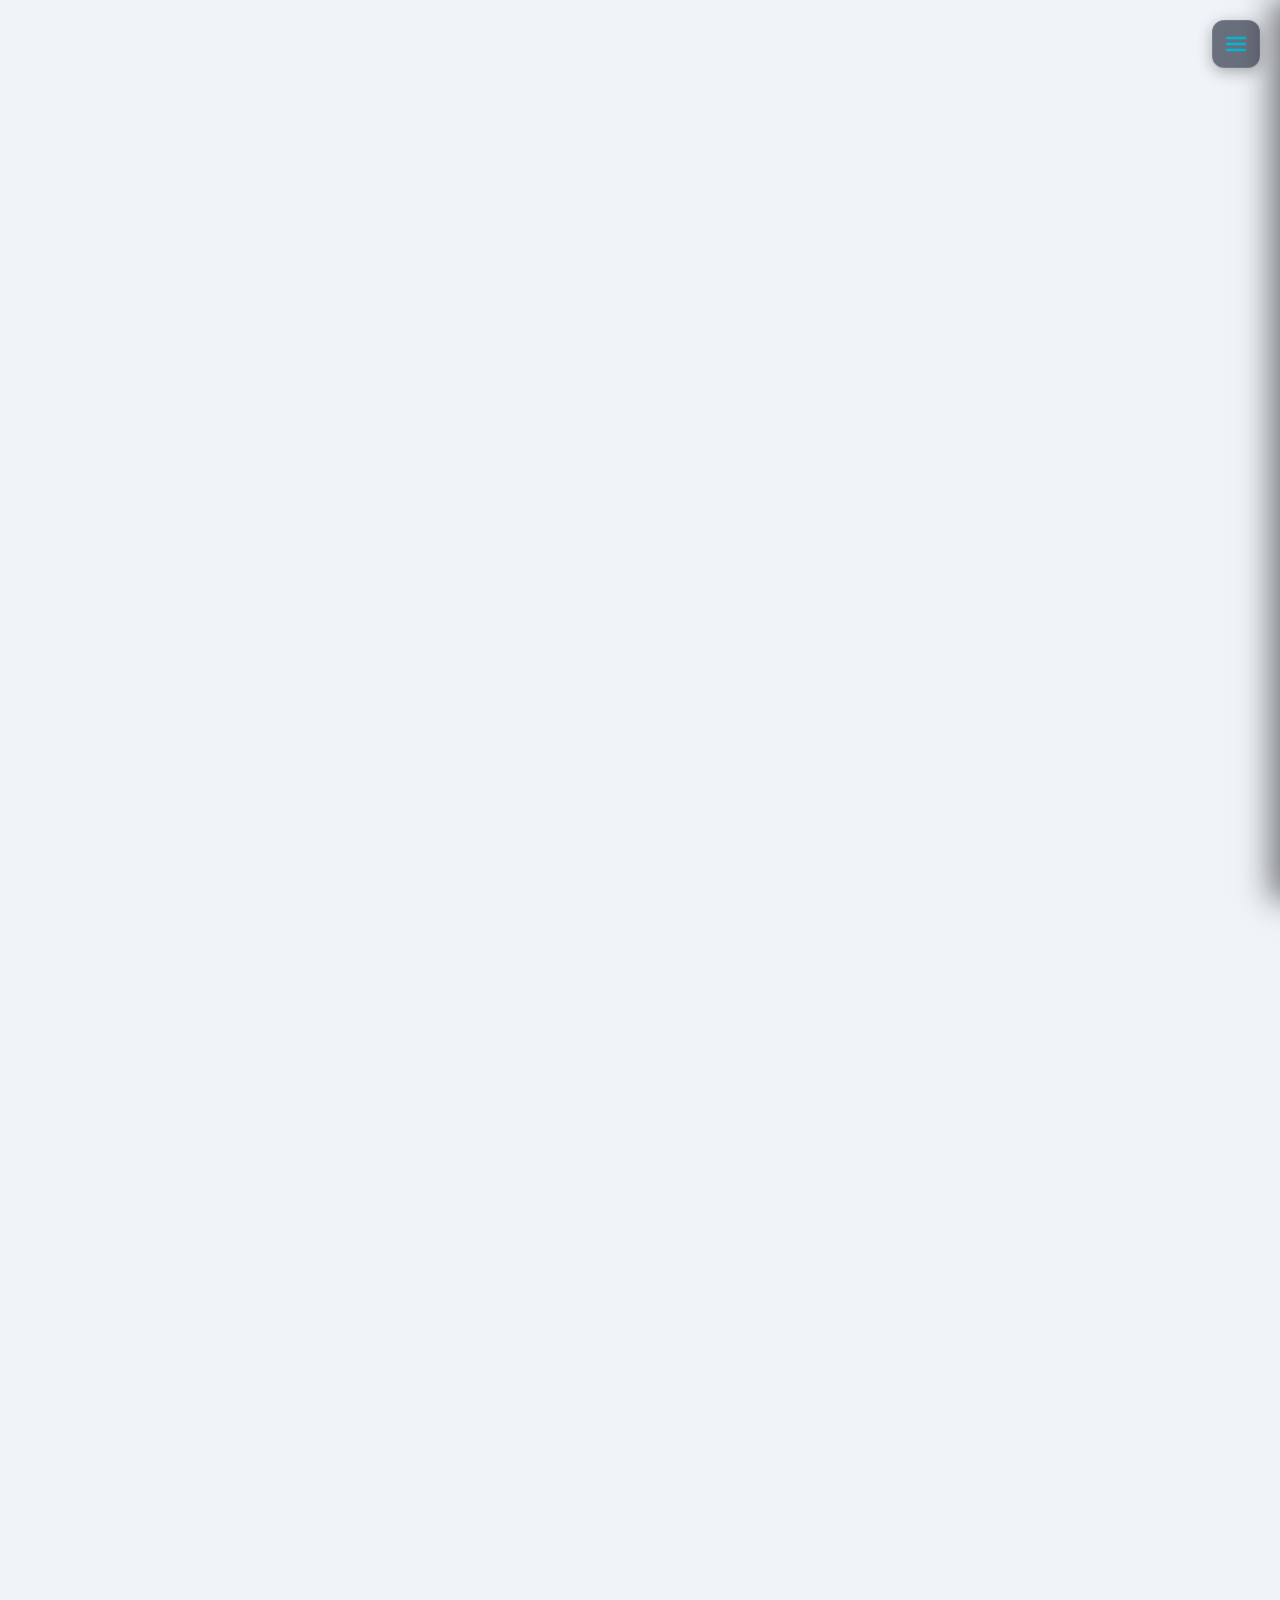
<file: Main_App/index.html>
<!DOCTYPE html>
<html>
<head>
    <meta http-equiv="refresh" content="0; url=./medinova-ai/index.html" />
    <title>Redirecting...</title>
</head>
<body>
    <p>If you are not redirected automatically, follow this <a href="./medinova-ai/index.html">link to MediNova-AI</a>.</p>
</body>
</html>
</file>
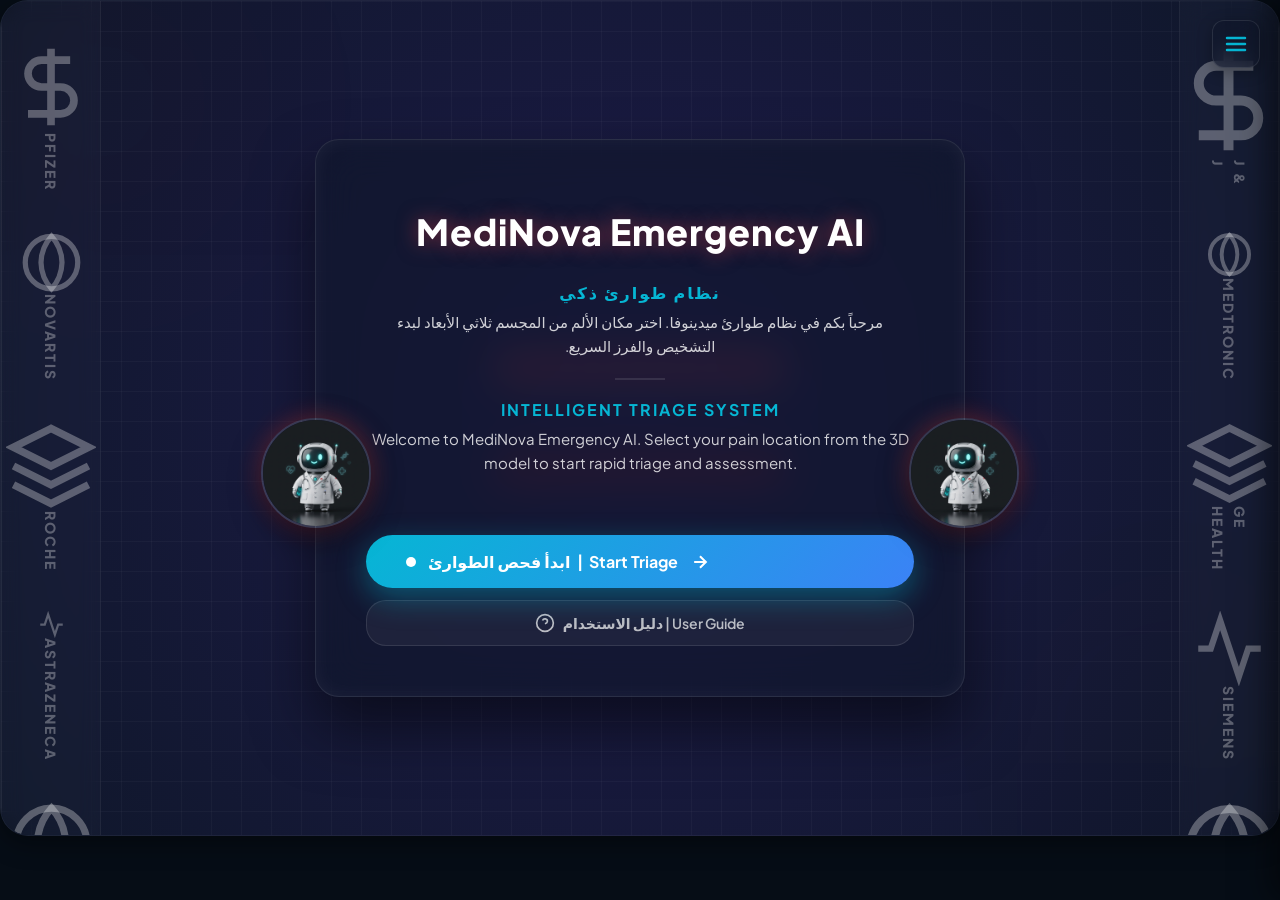
<file: Main_App/medinova-ai/index.html>
<!doctype html>
<html lang="en" dir="ltr">
<head>
  <meta charset="UTF-8" />
  <meta name="viewport" content="width=device-width, initial-scale=1.0" />
  <title>MediNova-AI — Clinical Decision Support System</title>
  <meta name="description" content="AI-powered clinical decision support for emergency medicine — skin analysis, chest X-ray, and symptom triage." />
  <link rel="stylesheet" href="style.css" />
  <script type="importmap">
    {
      "imports": {
        "three": "https://unpkg.com/three@0.160.0/build/three.module.js",
        "three/addons/": "https://unpkg.com/three@0.160.0/examples/jsm/"
      }
    }
  </script>
</head>
<body>
  <div class="app-shell">

    <!-- ══ HAMBURGER BUTTON ══ -->
    <button id="hamburger-btn" class="hamburger-btn" title="Open Settings">
      <svg viewBox="0 0 24 24" fill="none" stroke="currentColor" stroke-width="2.5" stroke-linecap="round">
        <line x1="3" y1="12" x2="21" y2="12"></line>
        <line x1="3" y1="6" x2="21" y2="6"></line>
        <line x1="3" y1="18" x2="21" y2="18"></line>
      </svg>
    </button>

    <!-- ══ OFF-CANVAS SETTINGS DRAWER ══ -->
    <div id="drawer-overlay" class="drawer-overlay"></div>
    <aside id="settings-drawer" class="settings-drawer">
      <div class="drawer-header">
        <div class="brand">
          <span class="brand-mark" style="background: transparent; box-shadow: none; overflow: hidden; padding: 0;">
            <img src="robot.png" style="width: 100%; height: 100%; object-fit: cover;" />
          </span>
          <div>
            <div class="brand-name">MediNova-AI</div>
            <div class="brand-sub">Clinical AI System</div>
          </div>
        </div>
        <button id="close-drawer-btn" class="close-drawer-btn">✕</button>
      </div>

      <div class="drawer-content">
        
        <div class="drawer-section">
          <div class="drawer-section-title">Voice Settings</div>
          <div class="drawer-field">
            <label>Gender</label>
            <select id="global-voice-gender">
              <option value="female">Female</option>
              <option value="male">Male</option>
            </select>
          </div>
          <div class="drawer-field">
            <label>Pitch (<span id="global-pitch-val">1.0</span>)</label>
            <input type="range" id="global-voice-pitch" min="0" max="2" step="0.1" value="1.0" />
          </div>
          <div class="drawer-field">
            <label>Speed (<span id="global-speed-val">0.9</span>)</label>
            <input type="range" id="global-voice-speed" min="0.5" max="2" step="0.1" value="0.9" />
          </div>
        </div>

        <div class="drawer-section">
          <div class="drawer-section-title">App Settings</div>
          <button id="theme-toggle" class="toggle-btn" title="Toggle Theme">
            <svg viewBox="0 0 24 24" fill="none" stroke="currentColor" stroke-width="2">
              <path d="M21 12.79A9 9 0 1 1 11.21 3 7 7 0 0 0 21 12.79z"/>
            </svg>
            <span class="toggle-text" data-i18n="theme_btn">Theme</span>
          </button>
          <button id="lang-toggle" class="toggle-btn" title="Toggle Language">
            <svg viewBox="0 0 24 24" fill="none" stroke="currentColor" stroke-width="2">
              <circle cx="12" cy="12" r="10"/>
              <path d="M12 2a15.3 15.3 0 0 1 4 10 15.3 15.3 0 0 1-4 10 15.3 15.3 0 0 1-4-10 15.3 15.3 0 0 1 4-10z"/>
              <path d="M2 12h20"/>
            </svg>
            <span class="toggle-text" data-i18n="lang_btn">عربي</span>
          </button>
        </div>

        <div class="drawer-section">
          <div class="drawer-section-title">Connection</div>
          <div class="drawer-field">
            <label>Backend API URL</label>
            <input type="text" id="global-api-url" placeholder="https://your-ngrok-url.ngrok-free.dev" />
          </div>
          <div class="drawer-field">
            <label>Session ID</label>
            <input type="text" id="global-session-id" placeholder="auto-generated" />
          </div>
        </div>

      </div>

      <div class="drawer-footer">
        MediNova-AI · v2.0<br/>
        Research prototype · Not a medical device
      </div>
    </aside>

    <!-- ══ MAIN ══ -->
    <main class="main" id="app"></main>

  </div>
  <script type="module" src="js/app.js"></script>
</body>
</html>
</file>
<file: Main_App/medinova-ai/style.css>
/* =============================================================
   MediNova-AI — Hospital Emergency System
   Premium Medical Product Stylesheet
   ============================================================= */

@import url("https://fonts.googleapis.com/css2?family=Plus+Jakarta+Sans:wght@400;500;600;700;800&family=IBM+Plex+Mono:wght@400;500&display=swap");

/* ── Design Tokens ── */
:root {
  --bg:            #f0f4f8;
  --surface:       #ffffff;
  --surface-2:     #f7fafc;
  --surface-3:     #eef2f7;
  --border:        #e2e8f0;
  --border-strong: #cbd5e0;
  --ink:           #0f1923;
  --ink-2:         #2d3748;
  --ink-muted:     #64748b;
  --ink-faint:     #94a3b8;

  --primary:       #0b4f6c;
  --primary-mid:   #0e6d96;
  --primary-light: #1a91c7;
  --primary-tint:  #e8f4fb;
  --primary-glow:  rgba(11,79,108,0.15);

  --accent:        #00b4a6;
  --accent-soft:   #e0f7f5;
  --accent-dark:   #007a70;

  --ok:            #059669;
  --ok-soft:       #d1fae5;
  --ok-text:       #065f46;

  --warn:          #d97706;
  --warn-soft:     #fef3c7;
  --warn-text:     #92400e;

  --danger:        #dc2626;
  --danger-soft:   #fee2e2;
  --danger-text:   #991b1b;

  --sidebar-bg:    #0b1929;
  --sidebar-w:     260px;

  --radius-s: 8px;
  --radius-m: 14px;
  --radius-l: 20px;
  --radius-xl:28px;

  --shadow-s:  0 1px 3px rgba(15,25,35,0.08), 0 1px 2px rgba(15,25,35,0.04);
  --shadow-m:  0 4px 12px rgba(15,25,35,0.08), 0 2px 4px rgba(15,25,35,0.04);
  --shadow-l:  0 8px 24px rgba(15,25,35,0.10), 0 4px 8px rgba(15,25,35,0.06);
  --shadow-xl: 0 16px 48px rgba(15,25,35,0.14), 0 8px 16px rgba(15,25,35,0.08);

  --font-body:    "Plus Jakarta Sans", system-ui, sans-serif;
  --font-display: "Plus Jakarta Sans", system-ui, sans-serif;
  --font-mono:    "IBM Plex Mono", monospace;

  --transition: 0.22s cubic-bezier(0.4,0,0.2,1);
}

[data-theme="dark"] {
  --bg:            #060d16;
  --surface:       #0d1825;
  --surface-2:     #111e2e;
  --surface-3:     #162235;
  --border:        #1e2e40;
  --border-strong: #243548;
  --ink:           #e8f1fa;
  --ink-2:         #c5d5e8;
  --ink-muted:     #7a94ad;
  --ink-faint:     #4a6070;

  --primary:       #1a91c7;
  --primary-mid:   #2da8df;
  --primary-light: #4dbfe8;
  --primary-tint:  rgba(26,145,199,0.12);
  --primary-glow:  rgba(26,145,199,0.2);

  --accent:        #00c4b4;
  --accent-soft:   rgba(0,196,180,0.12);
  --accent-dark:   #00a898;

  --ok:            #10b981;
  --ok-soft:       rgba(16,185,129,0.12);
  --ok-text:       #6ee7b7;

  --warn:          #f59e0b;
  --warn-soft:     rgba(245,158,11,0.12);
  --warn-text:     #fcd34d;

  --danger:        #ef4444;
  --danger-soft:   rgba(239,68,68,0.12);
  --danger-text:   #fca5a5;

  --sidebar-bg:    #050c17;

  --shadow-s:  0 1px 3px rgba(0,0,0,0.3);
  --shadow-m:  0 4px 12px rgba(0,0,0,0.35);
  --shadow-l:  0 8px 24px rgba(0,0,0,0.4);
  --shadow-xl: 0 16px 48px rgba(0,0,0,0.5);
}

/* ── Reset ── */
*, *::before, *::after { box-sizing: border-box; }
html, body { height: 100%; margin: 0; }
body {
  font-family: var(--font-body);
  background: var(--bg);
  color: var(--ink);
  -webkit-font-smoothing: antialiased;
  font-size: 15px;
  line-height: 1.6;
  transition: background var(--transition), color var(--transition);
}
h1,h2,h3,h4,h5 { font-family: var(--font-display); margin: 0 0 .5em; line-height: 1.2; font-weight: 700; color: var(--ink); }
p { margin: 0 0 1em; }
a { color: var(--primary); text-decoration: none; }
button { font-family: inherit; cursor: pointer; }
img { display: block; }
::selection { background: var(--primary-tint); }

/* ── App Shell ── */
.app-shell {
  display: block;
  min-height: 100vh;
  width: 100%;
}

/* ============================================================
   HAMBURGER BUTTON
   ============================================================ */
.hamburger-btn {
  position: fixed;
  top: 20px;
  right: 20px;
  z-index: 1000;
  background: rgba(15, 23, 42, 0.6);
  backdrop-filter: blur(10px);
  border: 1px solid rgba(255, 255, 255, 0.1);
  border-radius: 12px;
  width: 48px;
  height: 48px;
  display: flex;
  align-items: center;
  justify-content: center;
  color: #06b6d4;
  cursor: pointer;
  transition: all 0.3s ease;
  box-shadow: 0 4px 15px rgba(0, 0, 0, 0.3);
}
.hamburger-btn:hover {
  background: rgba(15, 23, 42, 0.9);
  color: #3b82f6;
  transform: scale(1.05);
}
.hamburger-btn svg { width: 24px; height: 24px; }

/* ============================================================
   SETTINGS DRAWER
   ============================================================ */
.drawer-overlay {
  position: fixed;
  inset: 0;
  background: rgba(0, 0, 0, 0.5);
  backdrop-filter: blur(4px);
  z-index: 1001;
  opacity: 0;
  pointer-events: none;
  transition: opacity 0.3s ease;
}
.drawer-overlay.active {
  opacity: 1;
  pointer-events: auto;
}

.settings-drawer {
  position: fixed;
  top: 0;
  right: -320px; /* Hidden off screen to the right */
  width: 320px;
  height: 100vh;
  background: var(--sidebar-bg);
  z-index: 1002;
  border-left: 1px solid rgba(255, 255, 255, 0.05);
  box-shadow: -10px 0 30px rgba(0, 0, 0, 0.5);
  transition: right 0.4s cubic-bezier(0.4, 0, 0.2, 1);
  display: flex;
  flex-direction: column;
}
.settings-drawer.active {
  right: 0;
}

/* Cross pattern overlay inside drawer */
.settings-drawer::before {
  content: "";
  position: absolute;
  inset: 0;
  background-image: radial-gradient(circle at 1px 1px, rgba(255,255,255,0.03) 1px, transparent 0);
  background-size: 24px 24px;
  pointer-events: none;
}

.drawer-header {
  display: flex;
  align-items: center;
  justify-content: space-between;
  padding: 20px;
  border-bottom: 1px solid rgba(255, 255, 255, 0.06);
  position: relative;
}
.brand { display: flex; align-items: center; gap: 12px; }
.brand-mark {
  width: 38px; height: 38px; border-radius: 10px;
  background: linear-gradient(135deg, var(--primary-light), var(--accent));
  display: flex; align-items: center; justify-content: center;
  flex-shrink: 0; box-shadow: 0 4px 14px rgba(0,180,166,0.3);
}
.brand-mark svg { width: 20px; height: 20px; color: #fff; }
.brand-name { font-size: 15px; font-weight: 800; color: #fff; letter-spacing: -0.01em; }
.brand-sub { font-size: 10px; color: rgba(255,255,255,0.4); text-transform: uppercase; letter-spacing: 0.08em; margin-top: 1px; }

.close-drawer-btn {
  background: transparent;
  border: none;
  color: rgba(255, 255, 255, 0.5);
  font-size: 20px;
  cursor: pointer;
  transition: color 0.2s;
}
.close-drawer-btn:hover { color: #fff; }

.drawer-content {
  flex: 1;
  padding: 20px;
  overflow-y: auto;
  position: relative;
  z-index: 1;
}

.drawer-section {
  margin-bottom: 30px;
}
.drawer-section-title {
  font-size: 10px;
  font-weight: 700;
  text-transform: uppercase;
  letter-spacing: 0.12em;
  color: rgba(255, 255, 255, 0.3);
  margin-bottom: 15px;
}

.drawer-field {
  margin-bottom: 15px;
}
.drawer-field label {
  display: block;
  font-size: 12.5px;
  color: var(--ink-muted);
  font-weight: 600;
  margin-bottom: 6px;
}
.drawer-field select,
.drawer-field input[type="text"] {
  width: 100%;
  padding: 10px 12px;
  background: rgba(255, 255, 255, 0.05);
  border: 1px solid rgba(255, 255, 255, 0.15);
  border-radius: var(--radius-m);
  color: #ffffff !important;
  font-family: inherit;
  font-size: 13.5px;
  transition: all var(--transition);
}
.drawer-field select option {
  background: var(--sidebar-bg);
  color: #ffffff;
}
.drawer-field select { appearance: none; cursor: pointer; }
.drawer-field select:focus,
.drawer-field input[type="text"]:focus {
  border-color: var(--primary-light);
  outline: none;
  background: rgba(255, 255, 255, 0.1);
  box-shadow: 0 0 0 3px rgba(26,145,199,0.3);
}
.drawer-field input[type="range"] {
  width: 100%;
  cursor: pointer;
}

.toggle-btn {
  display: flex;
  align-items: center;
  gap: 10px;
  width: 100%;
  padding: 10px 14px;
  border-radius: var(--radius-m);
  border: 1px solid rgba(255, 255, 255, 0.07);
  background: rgba(255, 255, 255, 0.04);
  color: rgba(255, 255, 255, 0.5);
  font-size: 13.5px;
  font-weight: 500;
  transition: all var(--transition);
  margin-bottom: 8px;
}
.toggle-btn svg { width: 16px; height: 16px; }
.toggle-btn:hover { background: rgba(255, 255, 255, 0.08); color: rgba(255, 255, 255, 0.8); }

.drawer-footer {
  padding: 15px 20px;
  font-size: 10.5px;
  color: rgba(255,255,255,0.22);
  text-align: center;
  line-height: 1.6;
  border-top: 1px solid rgba(255, 255, 255, 0.06);
  position: relative;
  z-index: 1;
}

/* ============================================================
   MAIN CONTENT
   ============================================================ */
.main {
  width: 100%;
  height: 100%;
}

/* ── Page Header ── */
.page-header { margin-bottom: 28px; animation: fadeInDown 0.4s ease-out; }
.page-eyebrow {
  display: inline-flex;
  align-items: center;
  gap: 6px;
  font-size: 11px;
  font-weight: 700;
  text-transform: uppercase;
  letter-spacing: 0.1em;
  color: var(--primary-light);
  margin-bottom: 10px;
  background: var(--primary-tint);
  border: 1px solid rgba(26,145,199,0.2);
  padding: 4px 10px;
  border-radius: 999px;
}
.page-header h2 { font-size: 26px; font-weight: 800; color: var(--ink); margin: 0 0 8px; }
.page-header p { color: var(--ink-muted); font-size: 14.5px; margin: 0; max-width: 60ch; }

/* ── Cards ── */
.card {
  background: var(--surface);
  border: 1px solid var(--border);
  border-radius: var(--radius-l);
  box-shadow: var(--shadow-s);
  padding: 28px;
  transition: background var(--transition), border var(--transition);
}
.card + .card { margin-top: 16px; }

/* ── Buttons ── */
.btn {
  display: inline-flex;
  align-items: center;
  justify-content: center;
  gap: 8px;
  border: none;
  border-radius: var(--radius-m);
  padding: 11px 22px;
  font-family: var(--font-body);
  font-weight: 600;
  font-size: 14px;
  cursor: pointer;
  transition: all var(--transition);
  letter-spacing: -0.01em;
}
.btn-primary {
  background: var(--primary);
  color: #fff;
  box-shadow: 0 4px 14px var(--primary-glow);
}
.btn-primary:hover { background: var(--primary-mid); transform: translateY(-1px); box-shadow: 0 6px 20px var(--primary-glow); }
.btn-primary:disabled { opacity: 0.5; cursor: not-allowed; transform: none; box-shadow: none; }

.btn-accent {
  background: var(--accent);
  color: #fff;
  box-shadow: 0 4px 14px rgba(0,180,166,0.25);
}
.btn-accent:hover { background: var(--accent-dark); transform: translateY(-1px); }

.btn-ghost {
  background: var(--surface-2);
  color: var(--ink-2);
  border: 1px solid var(--border);
}
.btn-ghost:hover { background: var(--surface-3); border-color: var(--border-strong); }

.btn-outline {
  background: transparent;
  color: var(--primary);
  border: 1.5px solid var(--primary);
}
.btn-outline:hover { background: var(--primary-tint); }

/* ── Status Badge ── */
.status-badge {
  display: inline-flex; align-items: center; gap: 6px;
  font-size: 12px; font-weight: 600;
  padding: 4px 12px; border-radius: 999px;
  letter-spacing: 0.02em;
}
.status-ok      { background: var(--ok-soft);     color: var(--ok-text); }
.status-warn    { background: var(--warn-soft);   color: var(--warn-text); }
.status-danger  { background: var(--danger-soft); color: var(--danger-text); }
.status-neutral { background: var(--surface-3);   color: var(--ink-muted); }

/* ── Spinner ── */
.spinner {
  width: 16px; height: 16px;
  border: 2px solid rgba(255,255,255,0.3);
  border-top-color: #fff;
  border-radius: 50%;
  animation: spin 0.7s linear infinite;
  flex-shrink: 0;
}
@keyframes spin { to { transform: rotate(360deg); } }

/* ── Error ── */
.error-box {
  display: flex; align-items: flex-start; gap: 12px;
  padding: 16px 18px; border-radius: var(--radius-m);
  background: var(--danger-soft); color: var(--danger-text);
  border: 1px solid rgba(220,38,38,0.2);
  font-size: 14px; font-weight: 500;
  margin-top: 16px;
}

/* ============================================================
   PREMIUM INVESTOR DASHBOARD
   ============================================================ */
.premium-dashboard {
  position: relative;
  width: 100%;
  height: calc(100vh - 64px);
  min-height: 600px;
  background: radial-gradient(circle at center, #1e1b4b 0%, #0f172a 100%);
  border-radius: var(--radius-xl);
  overflow: hidden;
  box-shadow: var(--shadow-l);
  display: flex;
  justify-content: space-between;
  border: 1px solid rgba(255, 255, 255, 0.05);
}

.premium-dashboard::before {
  content: "";
  position: absolute;
  inset: 0;
  background-image: 
    linear-gradient(rgba(255, 255, 255, 0.03) 1px, transparent 1px),
    linear-gradient(90deg, rgba(255, 255, 255, 0.03) 1px, transparent 1px);
  background-size: 30px 30px;
  pointer-events: none;
  z-index: 0;
}

/* Ambient Glows */
.ambient-glow {
  position: absolute;
  width: 400px;
  height: 400px;
  border-radius: 50%;
  filter: blur(100px);
  opacity: 0.15;
  pointer-events: none;
  z-index: 0;
}
.glow-1 { top: -100px; left: -100px; background: #06b6d4; animation: floatGlow 10s ease-in-out infinite alternate; }
.glow-2 { bottom: -100px; right: -100px; background: #3b82f6; animation: floatGlow 12s ease-in-out infinite alternate-reverse; }
@keyframes floatGlow { 0% { transform: translate(0, 0); } 100% { transform: translate(50px, 50px); } }

/* Ad Marquee Sidebars */
.ad-marquee-column {
  width: 100px;
  height: 100%;
  background: rgba(255, 255, 255, 0.02);
  backdrop-filter: blur(10px);
  border-left: 1px solid rgba(255, 255, 255, 0.05);
  border-right: 1px solid rgba(255, 255, 255, 0.05);
  display: flex;
  flex-direction: column;
  overflow: hidden;
  position: relative;
  z-index: 2;
}
.ad-marquee-track {
  display: flex;
  flex-direction: column;
  gap: 40px;
  padding: 40px 0;
}
.marquee-up { animation: scrollUp 20s linear infinite; }
.marquee-down { animation: scrollDown 20s linear infinite; }

@keyframes scrollUp { 0% { transform: translateY(0); } 100% { transform: translateY(-50%); } }
@keyframes scrollDown { 0% { transform: translateY(-50%); } 100% { transform: translateY(0); } }

.ad-logo {
  color: rgba(255, 255, 255, 0.3);
  font-weight: 800;
  font-size: 14px;
  text-transform: uppercase;
  letter-spacing: 2px;
  writing-mode: vertical-rl;
  text-orientation: mixed;
  display: flex;
  align-items: center;
  justify-content: center;
  height: 150px;
  transition: color 0.3s, text-shadow 0.3s;
}
.ad-logo:hover {
  color: #06b6d4;
  text-shadow: 0 0 10px rgba(6, 182, 212, 0.8);
}

/* Center Dashboard Area */
.dashboard-center {
  flex: 1;
  display: flex;
  flex-direction: column;
  align-items: center;
  justify-content: center;
  position: relative;
  z-index: 10;
  padding: 40px;
}

/* 3D DNA Helix Animation */
.dna-container {
  position: absolute;
  top: 50%;
  left: 50%;
  transform: translate(-50%, -50%);
  width: 100%;
  height: 300px;
  perspective: 1000px;
  z-index: 1;
  opacity: 0.6;
  pointer-events: none;
}
.dna-strand {
  position: absolute;
  top: 0; left: 0; width: 100%; height: 100%;
  display: flex;
  align-items: center;
  justify-content: center;
  gap: 20px;
  transform-style: preserve-3d;
  animation: rotateHelix 15s linear infinite;
}
@keyframes rotateHelix { 0% { transform: rotateY(0deg); } 100% { transform: rotateY(360deg); } }

.dna-pair {
  width: 4px;
  height: 120px;
  background: linear-gradient(to bottom, #ef4444 0%, transparent 40%, transparent 60%, #b91c1c 100%);
  position: relative;
  transform-style: preserve-3d;
  animation: wave 3s ease-in-out infinite alternate;
  animation-delay: calc(var(--i) * 0.2s);
}
.dna-pair::before, .dna-pair::after {
  content: "";
  position: absolute;
  width: 16px;
  height: 16px;
  border-radius: 50%;
  left: -6px;
}
.dna-pair::before { top: 0; background: #ef4444; box-shadow: 0 0 20px #ef4444; }
.dna-pair::after { bottom: 0; background: #b91c1c; box-shadow: 0 0 20px #b91c1c; }

/* Floating Robot Mascot */
.floating-robot {
  position: absolute;
  top: 50%;
  width: 110px;
  height: 110px;
  z-index: 30;
}
.robot-left {
  left: -55px;
  animation: mascotFloatLeft 4s ease-in-out infinite alternate;
}
.robot-right {
  right: -55px;
  animation: mascotFloatRight 4.5s ease-in-out infinite alternate;
}
.floating-robot img {
  width: 100%;
  height: 100%;
  object-fit: cover;
  border-radius: 50%;
  box-shadow: 0 10px 30px rgba(0,0,0,0.5), 0 0 25px rgba(239, 68, 68, 0.4);
  border: 2px solid rgba(255, 255, 255, 0.15);
}
@keyframes mascotFloatLeft {
  0% { transform: translateY(-50%) translateY(0px); }
  100% { transform: translateY(-50%) translateY(-20px); }
}
@keyframes mascotFloatRight {
  0% { transform: translateY(-50%) translateY(0px); }
  100% { transform: translateY(-50%) translateY(-15px); }
}

@keyframes wave {
  0% { transform: translateY(-30px) translateZ(50px); }
  100% { transform: translateY(30px) translateZ(-50px); }
}

/* Glassmorphism Card & Text */
.dashboard-glass-card {
  position: relative;
  z-index: 20;
  background: rgba(15, 23, 42, 0.6);
  backdrop-filter: blur(20px);
  border: 1px solid rgba(255, 255, 255, 0.1);
  padding: 50px;
  border-radius: 24px;
  text-align: center;
  max-width: 650px;
  box-shadow: 0 30px 60px rgba(0,0,0,0.5), inset 0 0 20px rgba(255,255,255,0.05);
  animation: fadeInCard 1s ease-out forwards;
}
@keyframes fadeInCard { from { opacity: 0; transform: translateY(20px); } to { opacity: 1; transform: translateY(0); } }

.title-glow {
  font-size: 36px;
  font-weight: 900;
  color: #fff;
  margin-bottom: 30px;
  margin-top: 20px;
  text-shadow: 0 0 20px rgba(239, 68, 68, 0.5);
  letter-spacing: 1px;
}

.lang-block {
  margin: 20px 0;
}
.lang-block h3 {
  color: #06b6d4;
  font-size: 16px;
  margin-bottom: 8px;
  font-weight: 700;
  text-transform: uppercase;
  letter-spacing: 2px;
}
.lang-block p {
  color: rgba(255, 255, 255, 0.8);
  font-size: 15px;
  line-height: 1.6;
  margin: 0;
}

.lang-divider {
  width: 50px;
  height: 2px;
  background: rgba(255, 255, 255, 0.1);
  margin: 0 auto;
}

/* CTA Button */
.premium-cta-btn {
  margin-top: 40px;
  background: linear-gradient(135deg, #06b6d4, #3b82f6);
  border: none;
  border-radius: 999px;
  padding: 16px 40px;
  color: white;
  font-size: 16px;
  font-weight: 700;
  cursor: pointer;
  display: inline-flex;
  align-items: center;
  gap: 12px;
  transition: all 0.3s ease;
  box-shadow: 0 10px 30px rgba(6, 182, 212, 0.4);
  position: relative;
  overflow: hidden;
}
.premium-cta-btn::before {
  content: "";
  position: absolute;
  top: 0; left: -100%;
  width: 100%; height: 100%;
  background: linear-gradient(90deg, transparent, rgba(255,255,255,0.3), transparent);
  transition: 0.5s;
}
.premium-cta-btn:hover::before { left: 100%; }
.premium-cta-btn:hover {
  transform: translateY(-3px) scale(1.02);
  box-shadow: 0 15px 40px rgba(6, 182, 212, 0.6);
}
.premium-cta-btn svg { width: 20px; height: 20px; }
.pulse-dot {
  width: 10px; height: 10px; background: #fff; border-radius: 50%;
  animation: pulseDot 1.5s infinite;
}
@keyframes pulseDot { 0% { box-shadow: 0 0 0 0 rgba(255,255,255,0.7); } 70% { box-shadow: 0 0 0 10px rgba(255,255,255,0); } 100% { box-shadow: 0 0 0 0 rgba(255,255,255,0); } }

.ambient-glow {
  position: absolute;
  width: 600px;
  height: 600px;
  background: radial-gradient(circle, rgba(239, 68, 68, 0.15) 0%, transparent 70%);
  border-radius: 50%;
  filter: blur(80px);
  z-index: 0;
  pointer-events: none;
}
.glow-1 { top: -200px; left: -200px; animation: drift 20s infinite alternate; }
.glow-2 { bottom: -200px; right: -200px; background: radial-gradient(circle, rgba(185, 28, 28, 0.1) 0%, transparent 70%); animation: drift 25s infinite alternate-reverse; }

/* Dashboard Buttons Row */
.dashboard-actions {
  display: flex;
  flex-direction: column;
  gap: 12px;
  margin-top: 10px;
}
.guide-btn {
  background: rgba(255, 255, 255, 0.05);
  border: 1px solid rgba(255, 255, 255, 0.1);
  color: rgba(255, 255, 255, 0.7);
  padding: 12px;
  border-radius: var(--radius-l);
  font-size: 14px;
  font-weight: 600;
  display: flex;
  align-items: center;
  justify-content: center;
  gap: 8px;
  transition: all 0.3s ease;
}
.guide-btn:hover {
  background: rgba(255, 255, 255, 0.1);
  color: #fff;
}

/* Slide up animations for text */
.slide-up-text { opacity: 0; transform: translateY(20px); animation: slideUp 0.6s cubic-bezier(0.16, 1, 0.3, 1) forwards; }
.delay-1 { animation-delay: 0.2s; }
.delay-2 { animation-delay: 0.4s; }
.delay-3 { animation-delay: 0.6s; }
@keyframes slideUp { to { opacity: 1; transform: translateY(0); } }

/* ============================================================
   CHATBOT — Medical Consultation
   ============================================================ */
.consult-shell {
  display: flex;
  flex-direction: column;
  height: calc(100vh - 120px); /* Fits inside main padding exactly */
  min-height: 580px;
  background: var(--surface);
  border: 1px solid var(--border);
  border-radius: var(--radius-xl);
  box-shadow: var(--shadow-m);
  overflow: hidden;
}

.consult-header {
  display: flex; align-items: center; justify-content: space-between;
  padding: 14px 70px 14px 20px;
  border-bottom: 1px solid var(--border);
  background: var(--surface);
  flex-shrink: 0;
}
.consult-header-left { display: flex; align-items: center; gap: 12px; }
.consult-header-right { display: flex; gap: 8px; }

.consult-ai-orb {
  width: 38px; height: 38px; border-radius: 50%;
  background: linear-gradient(135deg, var(--primary), var(--accent));
  display: flex; align-items: center; justify-content: center;
  color: #fff; flex-shrink: 0;
  box-shadow: 0 0 0 4px var(--primary-tint);
  animation: orbPulse 3s ease-in-out infinite;
}
@keyframes orbPulse {
  0%, 100% { box-shadow: 0 0 0 4px var(--primary-tint); }
  50%       { box-shadow: 0 0 0 8px var(--primary-tint), 0 0 0 4px var(--accent-soft); }
}
.consult-ai-orb svg { width: 18px; height: 18px; }

.consult-ai-name { font-size: 14.5px; font-weight: 700; color: var(--ink); }
.consult-ai-status {
  display: flex; align-items: center; gap: 5px;
  font-size: 12px; color: var(--ink-muted);
}
.online-dot {
  width: 7px; height: 7px; border-radius: 50%;
  background: var(--ok); flex-shrink: 0;
  animation: blink 2s ease-in-out infinite;
}
@keyframes blink { 0%,100%{opacity:1} 50%{opacity:0.35} }

/* Header icon buttons */
.hdr-btn {
  width: 32px; height: 32px; border-radius: 8px;
  border: 1px solid var(--border);
  background: var(--surface-2);
  color: var(--ink-muted);
  display: flex; align-items: center; justify-content: center;
  cursor: pointer; transition: all var(--transition);
}
.hdr-btn svg { width: 15px; height: 15px; }
.hdr-btn:hover { background: var(--primary-tint); color: var(--primary); border-color: var(--primary-light); }
.hdr-btn.active { background: var(--primary-tint); color: var(--primary); border-color: var(--primary); }

/* Settings panel */
.consult-settings {
  background: var(--surface-2);
  border-bottom: 1px solid var(--border);
  padding: 14px 20px;
  flex-shrink: 0;
  animation: slideDown 0.2s ease-out;
}
.consult-settings-row { display: flex; gap: 12px; flex-wrap: wrap; }
.consult-field { flex: 1; min-width: 180px; }
.consult-field label {
  display: block; font-size: 11px; font-weight: 700;
  text-transform: uppercase; letter-spacing: 0.08em;
  color: var(--ink-muted); margin-bottom: 5px;
}
.consult-field input {
  width: 100%; padding: 8px 11px;
  border: 1px solid var(--border); border-radius: var(--radius-s);
  background: var(--surface); color: var(--ink);
  font-size: 13px; font-family: var(--font-mono);
}
.consult-field input:focus { outline: none; border-color: var(--primary); box-shadow: 0 0 0 3px var(--primary-tint); }

/* Chat body */
.consult-body { flex: 1; overflow: hidden; display: flex; flex-direction: column; position: relative; }
.consult-log {
  flex: 1; overflow-y: auto;
  padding: 24px 20px; display: flex; flex-direction: column; gap: 18px;
  scroll-behavior: smooth;
}
.consult-log::-webkit-scrollbar { width: 4px; }
.consult-log::-webkit-scrollbar-track { background: transparent; }
.consult-log::-webkit-scrollbar-thumb { background: var(--border); border-radius: 2px; }

/* Messages */
.msg-row { display: flex; gap: 10px; align-items: flex-end; animation: msgIn 0.25s ease-out both; }
@keyframes msgIn {
  from { opacity: 0; transform: translateY(10px); }
  to   { opacity: 1; transform: translateY(0); }
}
.msg-row-user { flex-direction: row-reverse; }

.msg-avatar {
  width: 28px; height: 28px; border-radius: 50%; flex-shrink: 0;
  display: flex; align-items: center; justify-content: center;
  background: linear-gradient(135deg, var(--primary), var(--accent));
  color: #fff;
}
.msg-avatar svg { width: 14px; height: 14px; }

.msg-bubble {
  max-width: 70%; padding: 11px 15px;
  border-radius: 18px; font-size: 14.5px; line-height: 1.6;
  word-break: break-word;
}
.msg-bubble-ai {
  background: var(--surface-2);
  color: var(--ink);
  border: 1px solid var(--border);
  border-bottom-left-radius: 4px;
}
.msg-bubble-user {
  background: var(--primary);
  color: #fff;
  border-bottom-right-radius: 4px;
  box-shadow: 0 4px 14px var(--primary-glow);
}
[data-theme="dark"] .msg-bubble-user { color: #e8f4fb; }

/* Image bubble */
.msg-bubble-img {
  padding: 5px;
  border: 2px solid var(--primary-light);
  background: transparent;
  max-width: 240px;
}
.msg-bubble-img img { width: 100%; border-radius: 12px; }

/* Typing indicator */
.typing-bubble {
  display: inline-flex !important; gap: 5px; align-items: center;
  padding: 13px 16px !important; min-width: 56px;
}
.typing-bubble span {
  width: 6px; height: 6px; border-radius: 50%;
  background: var(--ink-muted);
  animation: typeBounce 1.2s infinite ease-in-out both;
}
.typing-bubble span:nth-child(1) { animation-delay: -0.32s; }
.typing-bubble span:nth-child(2) { animation-delay: -0.16s; }
.typing-bubble span:nth-child(3) { animation-delay: 0s; }
@keyframes typeBounce {
  0%,80%,100% { transform: scale(0.5); opacity: 0.4; }
  40%          { transform: scale(1); opacity: 1; }
}

/* RTL bubbles */
[dir="rtl"] .msg-row-user { flex-direction: row; }
[dir="rtl"] .msg-row:not(.msg-row-user) { flex-direction: row-reverse; }
[dir="rtl"] .msg-bubble-ai   { border-bottom-left-radius: 18px; border-bottom-right-radius: 4px; }
[dir="rtl"] .msg-bubble-user { border-bottom-right-radius: 18px; border-bottom-left-radius: 4px; }

/* Model picker bar */
.model-picker-bar {
  display: flex; align-items: center; gap: 8px; flex-wrap: wrap;
  padding: 10px 14px; margin-bottom: 10px;
  background: var(--primary-tint);
  border: 1px solid rgba(26,145,199,0.2);
  border-radius: var(--radius-m);
  animation: slideDown 0.2s ease-out both;
  max-height: 150px; overflow-y: auto;
}
.model-picker-label { font-size: 12.5px; font-weight: 600; color: var(--primary); }
.model-pick-btn {
  display: inline-flex; align-items: center; gap: 6px;
  padding: 6px 14px; border-radius: 999px;
  border: 1.5px solid var(--border);
  background: var(--surface); color: var(--ink-2);
  font-size: 13px; font-weight: 600; cursor: pointer;
  transition: all var(--transition);
}
.model-pick-btn:hover { border-color: var(--primary); background: var(--primary-tint); color: var(--primary); transform: translateY(-1px); box-shadow: var(--shadow-s); }
.model-pick-cancel {
  margin-left: auto; padding: 5px 10px; border: none;
  background: transparent; color: var(--ink-muted); font-size: 12px;
  cursor: pointer; border-radius: 6px; transition: all var(--transition);
}
.model-pick-cancel:hover { color: var(--danger); background: var(--danger-soft); }

/* Input bar */
.consult-input-bar {
  padding: 12px 16px 14px;
  border-top: 1px solid var(--border);
  background: var(--surface);
  flex-shrink: 0;
}
.consult-input-wrap {
  display: flex; align-items: flex-end; gap: 8px;
  background: var(--surface-2);
  border: 1.5px solid var(--border);
  border-radius: 16px;
  padding: 8px 10px;
  transition: border-color var(--transition), box-shadow var(--transition);
}
.consult-input-wrap:focus-within {
  border-color: var(--primary); box-shadow: 0 0 0 3px var(--primary-tint);
}
.consult-input-wrap textarea {
  flex: 1; resize: none; border: none; background: transparent;
  color: var(--ink); font-family: var(--font-body); font-size: 14.5px;
  line-height: 1.5; min-height: 24px; max-height: 140px;
  padding: 2px 4px; outline: none;
}
.consult-input-wrap textarea::placeholder { color: var(--ink-faint); }

.input-tool-btn {
  width: 34px; height: 34px; border-radius: 9px;
  border: none; background: transparent; color: var(--ink-muted);
  display: flex; align-items: center; justify-content: center;
  cursor: pointer; transition: all var(--transition); flex-shrink: 0;
}
.input-tool-btn svg { width: 17px; height: 17px; }
.input-tool-btn:hover { background: var(--primary-tint); color: var(--primary); }
.input-tool-btn:disabled { opacity: 0.35; cursor: not-allowed; }

/* Voice active */
.voice-btn { position: relative; }
.voice-active { color: var(--danger) !important; background: var(--danger-soft) !important; }
.voice-active::after {
  content: ""; position: absolute; inset: -5px; border-radius: 14px;
  border: 2px solid var(--danger); opacity: 0.5;
  animation: voiceRing 1s ease-in-out infinite;
}
@keyframes voiceRing { 0%,100%{transform:scale(1);opacity:0.5} 50%{transform:scale(1.2);opacity:0.1} }

.input-send-btn {
  width: 36px; height: 36px; border-radius: 10px; border: none;
  background: var(--primary); color: #fff;
  display: flex; align-items: center; justify-content: center;
  cursor: pointer; transition: all var(--transition); flex-shrink: 0;
  box-shadow: 0 3px 10px var(--primary-glow);
}
.input-send-btn svg { width: 15px; height: 15px; }
.input-send-btn:hover { background: var(--primary-mid); transform: scale(1.08); }
.input-send-btn:disabled { opacity: 0.4; cursor: not-allowed; transform: none; }

.consult-disclaimer {
  text-align: center; font-size: 11px; color: var(--ink-faint); margin-top: 7px;
}

/* ============================================================
   ANALYSIS RESULT CARD (in chat bubble)
   ============================================================ */
.analysis-card {
  min-width: 240px; max-width: 360px;
  border-radius: var(--radius-l); overflow: hidden;
  border: 1px solid var(--border);
  background: var(--surface);
  box-shadow: var(--shadow-m);
}
.analysis-card-header {
  padding: 16px 18px;
  display: flex; align-items: center; gap: 12px;
  border-bottom: 1px solid var(--border);
}
.analysis-icon { font-size: 22px; flex-shrink: 0; }
.analysis-type  { font-size: 10.5px; font-weight: 700; text-transform: uppercase; letter-spacing: 0.09em; color: var(--ink-muted); margin-bottom: 3px; }
.analysis-label { font-size: 17px; font-weight: 800; color: var(--ink); line-height: 1.2; }
.analysis-badge {
  margin-left: auto; flex-shrink: 0;
  padding: 5px 12px; border-radius: 999px;
  font-size: 12px; font-weight: 700; letter-spacing: 0.03em;
}

.analysis-body { padding: 14px 18px; display: flex; flex-direction: column; gap: 10px; }
.analysis-finding {
  display: flex; align-items: flex-start; gap: 10px;
  padding: 10px 12px;
  background: var(--surface-2); border-radius: var(--radius-s);
  border: 1px solid var(--border);
}
.analysis-finding-icon { font-size: 16px; flex-shrink: 0; margin-top: 1px; }
.analysis-finding-label { font-size: 11px; font-weight: 700; text-transform: uppercase; letter-spacing: 0.07em; color: var(--ink-muted); margin-bottom: 2px; }
.analysis-finding-value { font-size: 13.5px; font-weight: 600; color: var(--ink); line-height: 1.4; }

.analysis-recs { padding: 0 18px 14px; }
.analysis-recs-title { font-size: 11.5px; font-weight: 700; color: var(--ink-muted); text-transform: uppercase; letter-spacing: 0.07em; margin-bottom: 8px; }
.analysis-rec-item {
  display: flex; align-items: flex-start; gap: 8px;
  font-size: 13px; color: var(--ink-2); padding: 5px 0;
  border-bottom: 1px solid var(--border); line-height: 1.5;
}
.analysis-rec-item:last-child { border-bottom: none; }
.analysis-rec-dot { width: 6px; height: 6px; border-radius: 50%; background: var(--primary-light); flex-shrink: 0; margin-top: 7px; }

.analysis-gradcam { padding: 0 18px 14px; }
.analysis-gradcam-label { font-size: 11px; font-weight: 700; text-transform: uppercase; letter-spacing: 0.07em; color: var(--ink-muted); margin-bottom: 8px; }
.analysis-gradcam img { width: 100%; border-radius: var(--radius-s); border: 1px solid var(--border); }

.analysis-footer {
  padding: 10px 18px;
  background: var(--surface-2); border-top: 1px solid var(--border);
  font-size: 11.5px; color: var(--ink-muted); line-height: 1.5;
  display: flex; gap: 8px; align-items: flex-start;
}
.analysis-footer-icon { flex-shrink: 0; margin-top: 1px; }

/* Bubble overrides for analysis card */
.msg-bubble:has(.analysis-card) { padding: 0; background: transparent; border: none; box-shadow: none; }

/* Report ready */
.report-cta-card {
  background: linear-gradient(135deg, var(--primary-tint), var(--accent-soft));
  border: 1px solid rgba(26,145,199,0.2);
  border-radius: var(--radius-l); padding: 20px;
  text-align: center; animation: popIn 0.4s cubic-bezier(0.18,0.89,0.32,1.28) both;
}
@keyframes popIn { from{opacity:0;transform:scale(0.85)} to{opacity:1;transform:scale(1)} }
.report-cta-icon { font-size: 36px; margin-bottom: 8px; }
.report-cta-title { font-size: 15px; font-weight: 700; color: var(--primary); margin-bottom: 4px; }
.report-cta-sub { font-size: 12.5px; color: var(--ink-muted); margin-bottom: 14px; }

/* ============================================================
   SCAN PAGES (Skin / X-ray)
   ============================================================ */
.scan-layout {
  display: grid;
  grid-template-columns: 1fr 1fr;
  gap: 20px;
  align-items: start;
}
.scan-upload-card { background: var(--surface); border: 1px solid var(--border); border-radius: var(--radius-l); padding: 26px; box-shadow: var(--shadow-s); }
.scan-result-card { background: var(--surface); border: 1px solid var(--border); border-radius: var(--radius-l); padding: 26px; box-shadow: var(--shadow-s); min-height: 200px; }

/* Upload zone */
.upload-zone {
  border: 2px dashed var(--border);
  border-radius: var(--radius-m);
  padding: 36px 24px;
  text-align: center;
  cursor: pointer;
  background: var(--surface-2);
  transition: all var(--transition);
  position: relative;
}
.upload-zone:hover, .upload-zone.drag-over {
  border-color: var(--primary-light);
  background: var(--primary-tint);
}
.upload-zone input { display: none; }
.upload-icon {
  width: 52px; height: 52px;
  border-radius: 50%; margin: 0 auto 14px;
  background: var(--surface);
  box-shadow: var(--shadow-m);
  color: var(--primary);
  display: flex; align-items: center; justify-content: center;
  border: 1px solid var(--border);
}
.upload-icon svg { width: 22px; height: 22px; }
.upload-zone h4 { font-size: 15px; color: var(--ink); margin: 0 0 6px; font-weight: 700; }
.upload-zone p { font-size: 13px; color: var(--ink-muted); margin: 0; }

/* Preview */
.preview-wrap { position: relative; border-radius: var(--radius-m); overflow: hidden; max-width: 300px; margin: 0 auto; border: 1px solid var(--border); }
.preview-wrap img { display: block; width: 100%; }
.scan-line {
  position: absolute; left: 0; right: 0; height: 3px;
  background: linear-gradient(90deg, transparent, var(--accent) 50%, transparent);
  box-shadow: 0 0 12px 2px var(--accent);
  animation: scanAnim 1.8s linear infinite;
}
@keyframes scanAnim { 0%{top:-5px} 100%{top:100%} }

/* Scan result */
.scan-empty {
  display: flex; flex-direction: column; align-items: center; justify-content: center;
  min-height: 220px; color: var(--ink-faint); text-align: center; gap: 10px;
}
.scan-empty-icon { font-size: 36px; opacity: 0.5; }
.scan-empty p { font-size: 13px; color: var(--ink-faint); margin: 0; }

/* Verdict banner */
.verdict-banner {
  border-radius: var(--radius-m); padding: 16px 20px;
  display: flex; align-items: center; gap: 14px; margin-bottom: 16px;
  border: 1px solid transparent;
}
.verdict-banner.ok     { background: var(--ok-soft);     border-color: rgba(5,150,105,0.2); }
.verdict-banner.risk   { background: var(--danger-soft);  border-color: rgba(220,38,38,0.2); }
.verdict-banner.warn   { background: var(--warn-soft);   border-color: rgba(217,119,6,0.2); }
.verdict-banner-icon { font-size: 26px; flex-shrink: 0; }
.verdict-banner-title { font-size: 17px; font-weight: 800; margin-bottom: 2px; }
.verdict-banner.ok   .verdict-banner-title { color: var(--ok-text); }
.verdict-banner.risk .verdict-banner-title { color: var(--danger-text); }
.verdict-banner.warn .verdict-banner-title { color: var(--warn-text); }
.verdict-banner-sub { font-size: 13px; color: var(--ink-muted); }

/* Finding rows */
.finding-section { margin-bottom: 16px; }
.finding-section-title { font-size: 11px; font-weight: 700; text-transform: uppercase; letter-spacing: 0.09em; color: var(--ink-muted); margin-bottom: 10px; }
.finding-row { display: flex; align-items: center; justify-content: space-between; padding: 9px 0; border-bottom: 1px solid var(--border); }
.finding-row:last-child { border-bottom: none; }
.finding-label { font-size: 14px; font-weight: 500; color: var(--ink-2); }
.finding-value { font-size: 14px; font-weight: 700; color: var(--ink); }

/* Recommendations */
.rec-section { background: var(--surface-2); border-radius: var(--radius-m); padding: 14px 16px; border: 1px solid var(--border); }
.rec-section-title { font-size: 11px; font-weight: 700; text-transform: uppercase; letter-spacing: 0.09em; color: var(--ink-muted); margin-bottom: 10px; }
.rec-item { display: flex; align-items: flex-start; gap: 9px; padding: 5px 0; font-size: 13.5px; color: var(--ink-2); line-height: 1.5; }
.rec-item:not(:last-child) { border-bottom: 1px solid var(--border); padding-bottom: 8px; margin-bottom: 3px; }
.rec-dot { width: 6px; height: 6px; border-radius: 50%; background: var(--primary-light); flex-shrink: 0; margin-top: 8px; }

.scan-disclaimer { font-size: 11.5px; color: var(--ink-faint); text-align: center; margin-top: 16px; padding: 10px; border-radius: var(--radius-s); background: var(--surface-2); border: 1px solid var(--border); }

/* Gradcam */
.gradcam-section { margin-top: 16px; }
.gradcam-title { font-size: 11px; font-weight: 700; text-transform: uppercase; letter-spacing: 0.09em; color: var(--ink-muted); margin-bottom: 8px; }
.gradcam-img { width: 100%; border-radius: var(--radius-m); border: 1px solid var(--border); }

/* ============================================================
   ANIMATIONS
   ============================================================ */
@keyframes fadeInDown { from{opacity:0;transform:translateY(-12px)} to{opacity:1;transform:translateY(0)} }
@keyframes slideDown  { from{opacity:0;transform:translateY(-8px)}  to{opacity:1;transform:translateY(0)} }
@keyframes fadeIn     { from{opacity:0} to{opacity:1} }

/* ============================================================
   RESPONSIVE
   ============================================================ */
@media (max-width: 900px) {
  .app-shell { grid-template-columns: 1fr; }
  .sidebar {
    position: sticky; top: 0; height: auto; z-index: 100;
    flex-direction: row; align-items: center; flex-wrap: wrap;
    padding: 10px 16px; gap: 6px;
    border-right: none; border-bottom: 1px solid rgba(255,255,255,0.08);
  }
  .brand { padding: 0 12px 0 0; border-bottom: none; }
  .sidebar-section-label, .sidebar-footer, .sidebar-actions { display: none; }
  #nav { flex-direction: row; padding: 0; gap: 4px; flex-wrap: wrap; }
  .main { padding: 20px 18px 40px; }
  .service-grid, .scan-layout { grid-template-columns: 1fr; }
  .dash-status-bar { grid-template-columns: 1fr 1fr; }
  .dash-welcome { flex-direction: column; }
  .consult-shell { height: calc(100vh - 100px); border-radius: var(--radius-l); }
}

/* ============================================================
   RESULT BARS — used in scan pages & chat bubbles
   ============================================================ */
.result-bars-section {
  margin-bottom: 16px;
}
.result-bars-title {
  font-size: 12px; font-weight: 800; text-transform: uppercase;
  letter-spacing: 0.1em; color: var(--ink-muted); margin-bottom: 12px;
}
.result-bar-row {
  display: flex; align-items: center; gap: 12px;
  padding: 8px 0; border-bottom: 1px solid var(--border);
}
.result-bar-row:last-child { border-bottom: none; }
.result-bar-row.result-bar-top .result-bar-label { font-weight: 800; color: var(--ink); }
.result-bar-row.result-bar-top .result-bar-pct   { font-weight: 900; color: var(--primary); }
.result-bar-label {
  font-size: 13.5px; color: var(--ink-2); font-weight: 600;
  flex: 1; min-width: 0; white-space: nowrap; overflow: hidden; text-overflow: ellipsis;
}
.result-bar-track {
  width: 140px; height: 8px; border-radius: 8px;
  background: var(--surface-3); overflow: hidden; flex-shrink: 0;

}
.result-bar-fill {
  height: 100%; border-radius: 4px;
  background: var(--primary-light);
  transition: width 0.6s cubic-bezier(0.4,0,0.2,1);
}
.result-bar-pct {
  font-family: var(--font-mono); font-size: 12px;
  font-weight: 600; color: var(--ink-muted);
  width: 46px; text-align: right; flex-shrink: 0;
}

/* ============================================================
   ANALYSIS RESULT CARD — in chat bubble & standalone
   ============================================================ */
.analysis-result-card {
  border-radius: var(--radius-xl); overflow: hidden;
  border: 1px solid var(--border-strong);
  background: var(--surface);
  box-shadow: var(--shadow-l);
  min-width: 280px; max-width: 420px;
  font-size: 14.5px;
  margin: 10px 0;
}
.result-card-header {
  display: flex; align-items: flex-start; justify-content: space-between;
  gap: 16px; padding: 20px 22px;
  border-bottom: 1px solid var(--border);
}
.result-header-ok      { background: linear-gradient(135deg, var(--ok-soft),     rgba(5,150,105,0.08)); }
.result-header-warn    { background: linear-gradient(135deg, var(--warn-soft),   rgba(217,119,6,0.08)); }
.result-header-danger  { background: linear-gradient(135deg, var(--danger-soft), rgba(220,38,38,0.08)); }

.result-header-left { display: flex; align-items: flex-start; gap: 14px; }
.result-icon { font-size: 28px; flex-shrink: 0; margin-top: 0; }
.result-model-label {
  font-size: 11px; font-weight: 800; text-transform: uppercase;
  letter-spacing: 0.12em; color: var(--ink-muted); margin-bottom: 4px;
}
.result-diagnosis { font-size: 19px; font-weight: 900; color: var(--ink); line-height: 1.2; letter-spacing: -0.01em; }

.result-header-right { display: flex; flex-direction: column; align-items: flex-end; gap: 8px; flex-shrink: 0; }
.result-severity-badge {
  font-size: 12px; font-weight: 800;
  padding: 6px 14px; border-radius: 999px;
  white-space: nowrap; letter-spacing: 0.03em;
  box-shadow: 0 2px 8px rgba(0,0,0,0.05);
}
.severity-ok     { background: var(--ok); color: #fff; }
.severity-warn   { background: var(--warn); color: #fff; }
.severity-danger { background: var(--danger); color: #fff; }

.result-confidence {
  font-size: 12px; color: var(--ink-muted); text-align: right; line-height: 1.4;
}
.result-confidence strong { font-size: 22px; font-weight: 900; display: block; color: var(--ink); }

.result-description {
  padding: 16px 22px;
  font-size: 14.5px; color: var(--ink-2); line-height: 1.7;
  border-bottom: 1px solid var(--border);
}

/* Bars inside card */
.analysis-result-card .result-bars-section { padding: 18px 22px 8px; margin: 0; }
.analysis-result-card .result-bar-track { width: 140px; height: 8px; border-radius: 8px; }

/* Recommendations inside card */
.result-recs { padding: 18px 22px; border-top: 1px solid var(--border); }
.result-recs-title {
  font-size: 12px; font-weight: 800; text-transform: uppercase;
  letter-spacing: 0.1em; color: var(--ink-muted); margin-bottom: 12px;
}
.result-rec-item {
  display: flex; align-items: flex-start; gap: 10px;
  font-size: 14px; color: var(--ink-2); padding: 8px 0;
  border-bottom: 1px solid var(--border); line-height: 1.6;
}
.result-rec-item:last-child { border-bottom: none; }
.result-rec-dot { width: 8px; height: 8px; border-radius: 50%; background: var(--primary-light); flex-shrink: 0; margin-top: 8px; box-shadow: 0 0 8px var(--primary-glow); }

/* Grad-CAM inside card */
.result-gradcam { padding: 18px 22px; border-top: 1px solid var(--border); }
.result-gradcam-title { font-size: 12px; font-weight: 800; text-transform: uppercase; letter-spacing: 0.1em; color: var(--ink-muted); margin-bottom: 10px; }
.result-gradcam img { width: 100%; border-radius: var(--radius-m); border: 1px solid var(--border); box-shadow: var(--shadow-s); }
.result-gradcam-hint { font-size: 12.5px; color: var(--ink-faint); margin-top: 8px; text-align: center; font-style: italic; }

.result-footer {
  padding: 14px 22px;
  background: var(--surface-2); border-top: 1px solid var(--border);
  font-size: 12px; color: var(--ink-muted); line-height: 1.6;
}

/* Bubble overrides when containing analysis card */
.msg-bubble:has(.analysis-result-card) { padding: 0; background: transparent; border: none; box-shadow: none; }

/* ============================================================
   RTL SUPPORT
   ============================================================ */
[dir="rtl"] .sidebar { border-right: none; border-left: 1px solid rgba(255,255,255,0.05); }
[dir="rtl"] .nav-link::before { left: auto; right: 0; border-radius: 3px 0 0 3px; }
[dir="rtl"] .msg-row-user  { flex-direction: row; }
[dir="rtl"] .msg-row:not(.msg-row-user) { flex-direction: row-reverse; }
[dir="rtl"] .msg-bubble-ai   { border-bottom-left-radius: 18px; border-bottom-right-radius: 4px; }
[dir="rtl"] .msg-bubble-user { border-bottom-right-radius: 18px; border-bottom-left-radius: 4px; }
[dir="rtl"] .model-pick-cancel { margin-left: 0; margin-right: auto; }
[dir="rtl"] .result-header-right { align-items: flex-start; }
[dir="rtl"] .result-bar-pct { text-align: left; }

/* ============================================================
   SPIN KEYFRAME (used in loading states)
   ============================================================ */
@keyframes spin { to { transform: rotate(360deg); } }

/* ============================================================
   REPORT CARD (from reportCard.js — kept compatible)
   ============================================================ */
.report-card-wrap { width: 100%; margin: 10px 0; }
.report-card {
  background: var(--surface); border: 1px solid var(--border);
  border-radius: var(--radius-l); overflow: hidden; box-shadow: var(--shadow-m);
}
.report-card-head {
  display: flex; align-items: flex-start; justify-content: space-between; gap: 16px;
  padding: 22px 26px; background: var(--surface-2); border-bottom: 1px solid var(--border);
}
.report-card-eyebrow {
  font-size: 11px; font-weight: 700; text-transform: uppercase;
  letter-spacing: 0.1em; color: var(--primary); margin-bottom: 6px;
}
.report-card-title { font-size: 22px; font-weight: 800; color: var(--ink); line-height: 1.2; }
.severity-badge { font-size: 12px; font-weight: 700; padding: 5px 13px; border-radius: 999px; text-transform: uppercase; letter-spacing: 0.05em; white-space: nowrap; }
.severity-ok    { background: var(--ok-soft);     color: var(--ok-text); }
.severity-warn  { background: var(--warn-soft);   color: var(--warn-text); }
.severity-risk  { background: var(--danger-soft); color: var(--danger-text); }
.report-card-body { padding: 22px 26px; display: flex; flex-direction: column; gap: 18px; }
.report-row { border-left: 3px solid var(--primary-tint); padding-left: 14px; }
[dir="rtl"] .report-row { border-left: none; border-right: 3px solid var(--primary-tint); padding-left: 0; padding-right: 14px; }
.report-row-label { font-size: 11px; text-transform: uppercase; font-weight: 700; letter-spacing: 0.07em; color: var(--ink-muted); margin-bottom: 5px; }
.report-row-value { font-size: 14.5px; line-height: 1.6; color: var(--ink); }
.verdict {
  display: flex; align-items: center; gap: 14px;
  padding: 18px 22px; border-radius: var(--radius-m);
  background: var(--ok-soft); margin-bottom: 20px;
  border: 1px solid rgba(5,150,105,0.2);
}
.verdict.risk { background: var(--danger-soft); border-color: rgba(220,38,38,0.2); }
.verdict.notice { background: var(--surface-2); border-color: var(--border); }
.verdict .verdict-label { font-size: 20px; font-weight: 800; color: var(--ok-text); }
.verdict.risk   .verdict-label { color: var(--danger-text); }
.verdict.notice .verdict-label { color: var(--ink); }
.verdict .verdict-sub { font-size: 13px; color: var(--ink-muted); margin-top: 3px; }
.rec-list { margin: 10px 0 0; padding-left: 20px; font-size: 14px; color: var(--ink-2); line-height: 1.7; }
[dir="rtl"] .rec-list { padding-left: 0; padding-right: 20px; }
.rec-list li { margin-bottom: 6px; }
.report-card .disclaimer {
  padding: 14px 26px; background: var(--surface-2); border-top: 1px solid var(--border);
  font-size: 12px; color: var(--ink-muted); display: flex; gap: 10px;
}

/* ============================================================
   TTS TOGGLE BUTTON
   ============================================================ */
.hdr-btn.tts-on {
  color: var(--ok);
  background: var(--ok-soft);
  border-color: rgba(5,150,105,0.2);
}
.hdr-btn.tts-off {
  color: var(--ink-faint);
  background: var(--surface-3);
  border-color: var(--border);
  opacity: 0.55;
}
/* Speaking pulse when TTS is playing */
.hdr-btn.tts-on.speaking {
  animation: ttsPulse 1s ease-in-out infinite;
}
@keyframes ttsPulse {
  0%,100% { box-shadow: 0 0 0 0 rgba(5,150,105,0.4); }
  50%      { box-shadow: 0 0 0 6px rgba(5,150,105,0); }
}

/* ============================================================
   VOICE MODE HINT BAR
   ============================================================ */
.voice-mode-hint {
  background: var(--danger-soft);
  border: 1px solid rgba(220,38,38,0.2);
  border-radius: var(--radius-s);
  padding: 8px 14px;
  font-size: 13px;
  color: var(--danger-text);
  font-weight: 500;
  text-align: center;
  margin-bottom: 8px;
  animation: slideDown 0.2s ease-out;
  display: flex;
  align-items: center;
  justify-content: center;
  gap: 8px;
}

/* ── Listening pulse on voice button ── */
.voice-active {
  color: var(--danger) !important;
  background: var(--danger-soft) !important;
  position: relative;
}
.voice-active::after {
  content: "";
  position: absolute;
  inset: -5px;
  border-radius: 14px;
  border: 2px solid var(--danger);
  opacity: 0;
  animation: listenRing 1.2s ease-in-out infinite;
}
@keyframes listenRing {
  0%   { opacity: 0.6; transform: scale(1); }
  100% { opacity: 0;   transform: scale(1.6); }
}

/* ============================================================
   REPORT CTA CARD (in chat)
   ============================================================ */
.report-cta-card {
  background: linear-gradient(135deg, var(--primary-tint), var(--accent-soft));
  border: 1px solid rgba(26,145,199,0.2);
  border-radius: var(--radius-l);
  padding: 20px;
  text-align: center;
  animation: popIn 0.4s cubic-bezier(0.18,0.89,0.32,1.28) both;
}
@keyframes popIn {
  from { opacity:0; transform: scale(0.85); }
  to   { opacity:1; transform: scale(1); }
}
.report-cta-icon  { font-size: 36px; margin-bottom: 8px; }
.report-cta-title { font-size: 16px; font-weight: 800; color: var(--primary); margin-bottom: 4px; }
.report-cta-sub   { font-size: 13px; color: var(--ink-muted); margin-bottom: 2px; }

/* ============================================================
   CONTINUOUS VOICE MODE OVERLAY (ChatGPT Style)
   ============================================================ */
.voice-overlay {
  position: fixed;
  inset: 0;
  background: rgba(15, 23, 42, 0.95);
  backdrop-filter: blur(12px);
  z-index: 9999;
  display: flex;
  flex-direction: column;
  align-items: center;
  justify-content: center;
  color: white;
  opacity: 0;
  pointer-events: none;
  transition: opacity 0.3s ease;
}
.voice-overlay.active {
  opacity: 1;
  pointer-events: auto;
}

.voice-overlay-close {
  position: absolute;
  top: 30px;
  right: 30px;
  background: rgba(255, 255, 255, 0.1);
  border: none;
  border-radius: 50%;
  width: 44px;
  height: 44px;
  color: white;
  font-size: 24px;
  cursor: pointer;
  display: flex;
  align-items: center;
  justify-content: center;
  transition: background 0.2s;
}
.voice-overlay-close:hover {
  background: rgba(255, 255, 255, 0.2);
}

.voice-orb-container {
  position: relative;
  width: 200px;
  height: 200px;
  display: flex;
  align-items: center;
  justify-content: center;
  margin-bottom: 40px;
}

.voice-orb {
  width: 120px;
  height: 120px;
  border-radius: 50%;
  background: linear-gradient(135deg, #a855f7, #6366f1);
  box-shadow: 0 0 40px rgba(99, 102, 241, 0.5);
  transition: all 0.4s cubic-bezier(0.4, 0, 0.2, 1);
}

/* Orb States */
.orb-idle {
  transform: scale(1);
  animation: orbIdle 4s ease-in-out infinite;
}
.orb-listening {
  transform: scale(1.1);
  background: linear-gradient(135deg, #ec4899, #8b5cf6);
  box-shadow: 0 0 60px rgba(236, 72, 153, 0.6);
  animation: orbListenPulse 1.5s ease-in-out infinite alternate;
}
.orb-processing {
  transform: scale(0.9);
  background: linear-gradient(135deg, #3b82f6, #06b6d4);
  animation: orbProcessing 1s linear infinite;
}
.orb-speaking {
  transform: scale(1.2);
  background: linear-gradient(135deg, #10b981, #3b82f6);
  box-shadow: 0 0 80px rgba(16, 185, 129, 0.6);
  animation: orbSpeaking 0.4s ease-in-out infinite alternate;
}

@keyframes orbIdle {
  0%, 100% { transform: scale(1) translateY(0); }
  50% { transform: scale(1.05) translateY(-10px); box-shadow: 0 0 50px rgba(99, 102, 241, 0.6); }
}
@keyframes orbListenPulse {
  0% { transform: scale(1.1); box-shadow: 0 0 40px rgba(236, 72, 153, 0.4); }
  100% { transform: scale(1.25); box-shadow: 0 0 80px rgba(236, 72, 153, 0.8); }
}
@keyframes orbProcessing {
  0% { transform: scale(0.9) rotate(0deg); border-radius: 40% 60% 60% 40% / 50% 50% 50% 50%; }
  100% { transform: scale(0.9) rotate(360deg); border-radius: 50% 50% 50% 50% / 40% 60% 60% 40%; }
}
@keyframes orbSpeaking {
  0% { transform: scale(1.1); filter: hue-rotate(0deg); }
  100% { transform: scale(1.3); filter: hue-rotate(30deg); }
}

.voice-status-text {
  font-size: 20px;
  font-weight: 500;
  letter-spacing: 1px;
  color: rgba(255, 255, 255, 0.9);
  text-align: center;
  height: 30px;
}
</file>
